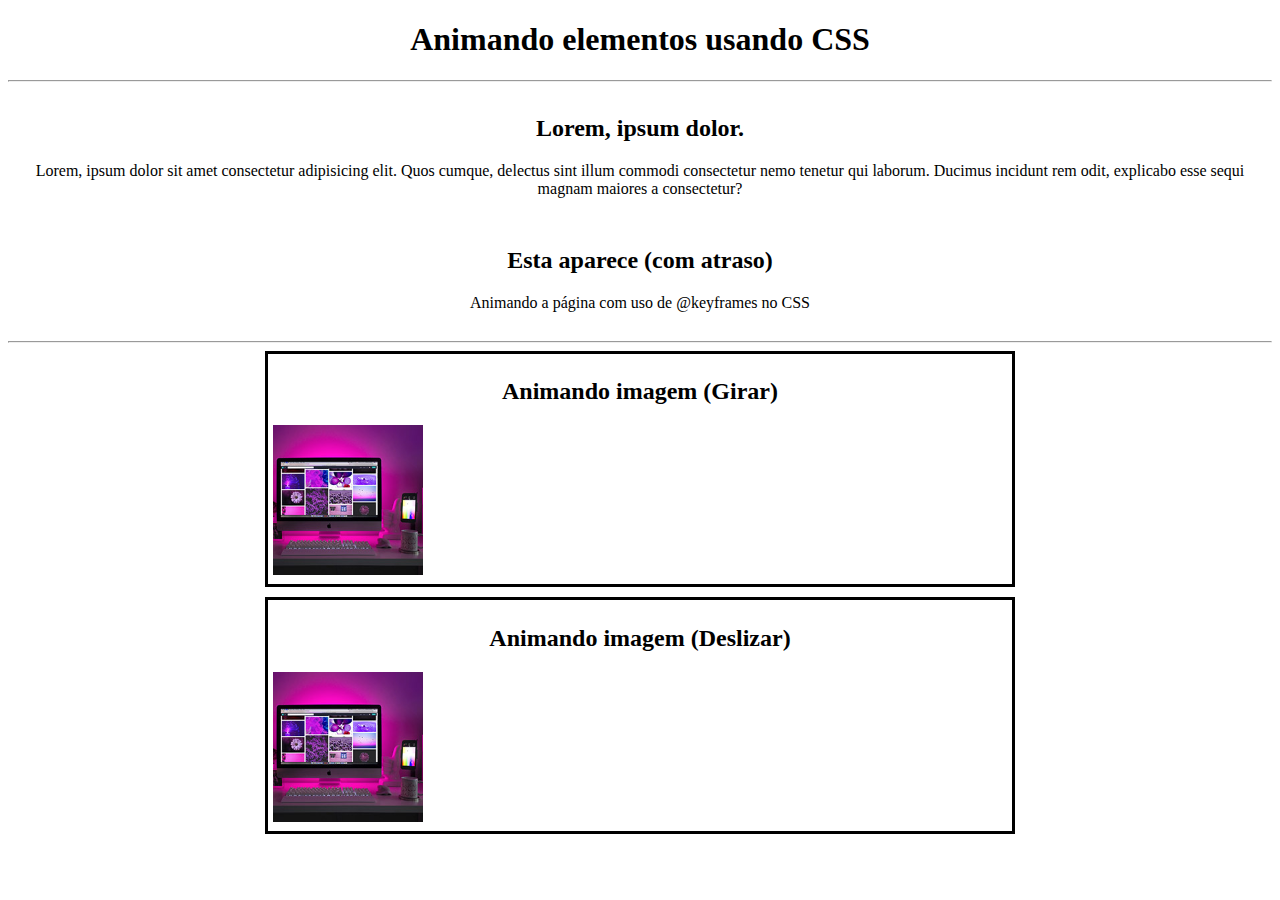
<file: EX_37(Animações)_A/index.html>
<!DOCTYPE html>
<html lang="pt-br">
<head>
    <meta charset="UTF-8">
    <meta http-equiv="X-UA-Compatible" content="IE=edge">
    <meta name="viewport" content="width=device-width, initial-scale=1.0">
    <title>Animações usando CSS</title>
    <link rel="stylesheet" href="style.css">
</head>
<body>
    <h1>Animando elementos usando CSS</h1>
    <hr>

    <div class="conteudo" id="um">
        <h2>Lorem, ipsum dolor.</h2>
        <p>Lorem, ipsum dolor sit amet consectetur adipisicing elit. Quos cumque, delectus sint illum commodi consectetur nemo tenetur qui laborum. Ducimus incidunt rem odit, explicabo esse sequi magnam maiores a consectetur?</p>
    </div>

    <div class="conteudo" id="dois">
        <h2>Esta aparece (com atraso)</h2>
        <p>Animando a página com uso de @keyframes no CSS</p>
    </div>
    <hr>

    <div id="tres">
        <h2>Animando imagem (Girar)</h2>
        <img src="1_Animação (Alunos_Fazer)/imagens/criativo1m.jpg" alt="imagemAnimada">
    </div>

    <div id="quatro">
        <h2>Animando imagem (Deslizar)</h2>
        <img src="1_Animação (Alunos_Fazer)/imagens/criativo1m.jpg" alt="imagemAnimada">
    </div>
    
</body>
</html>
</file>
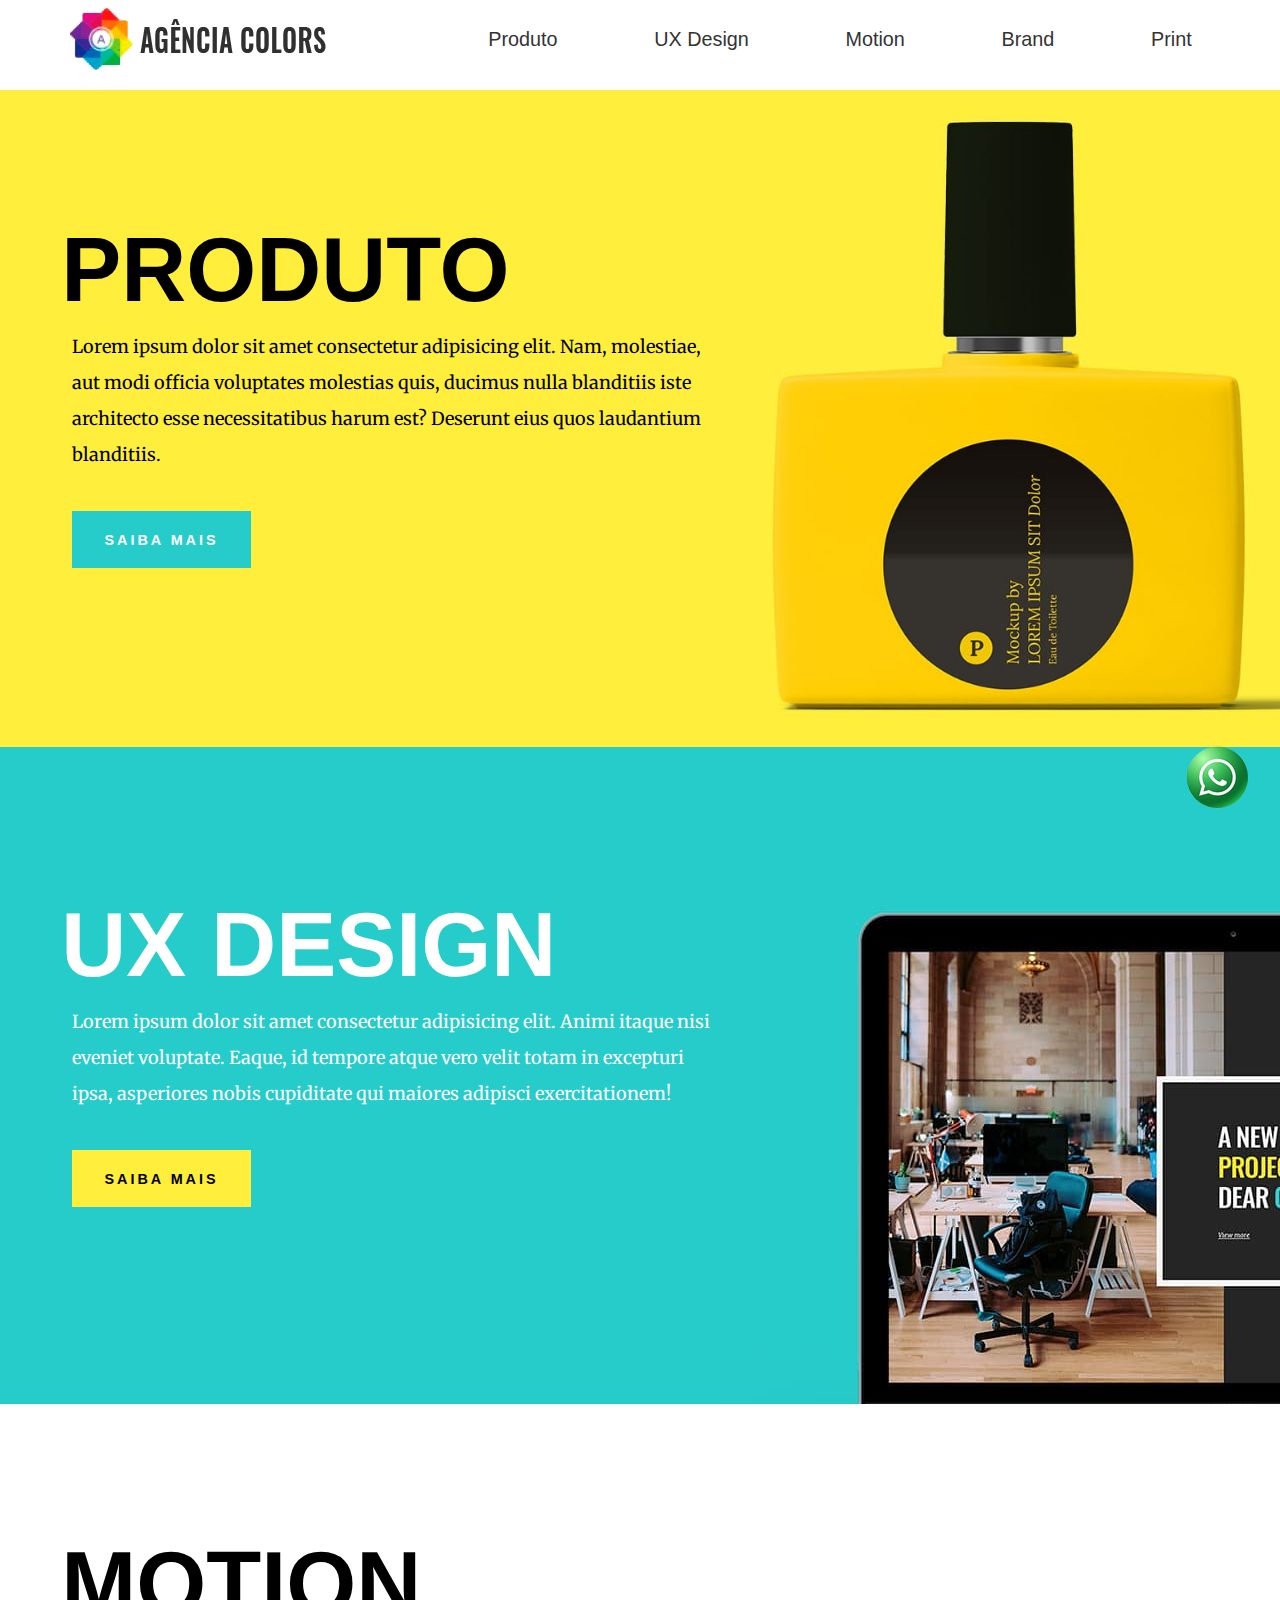
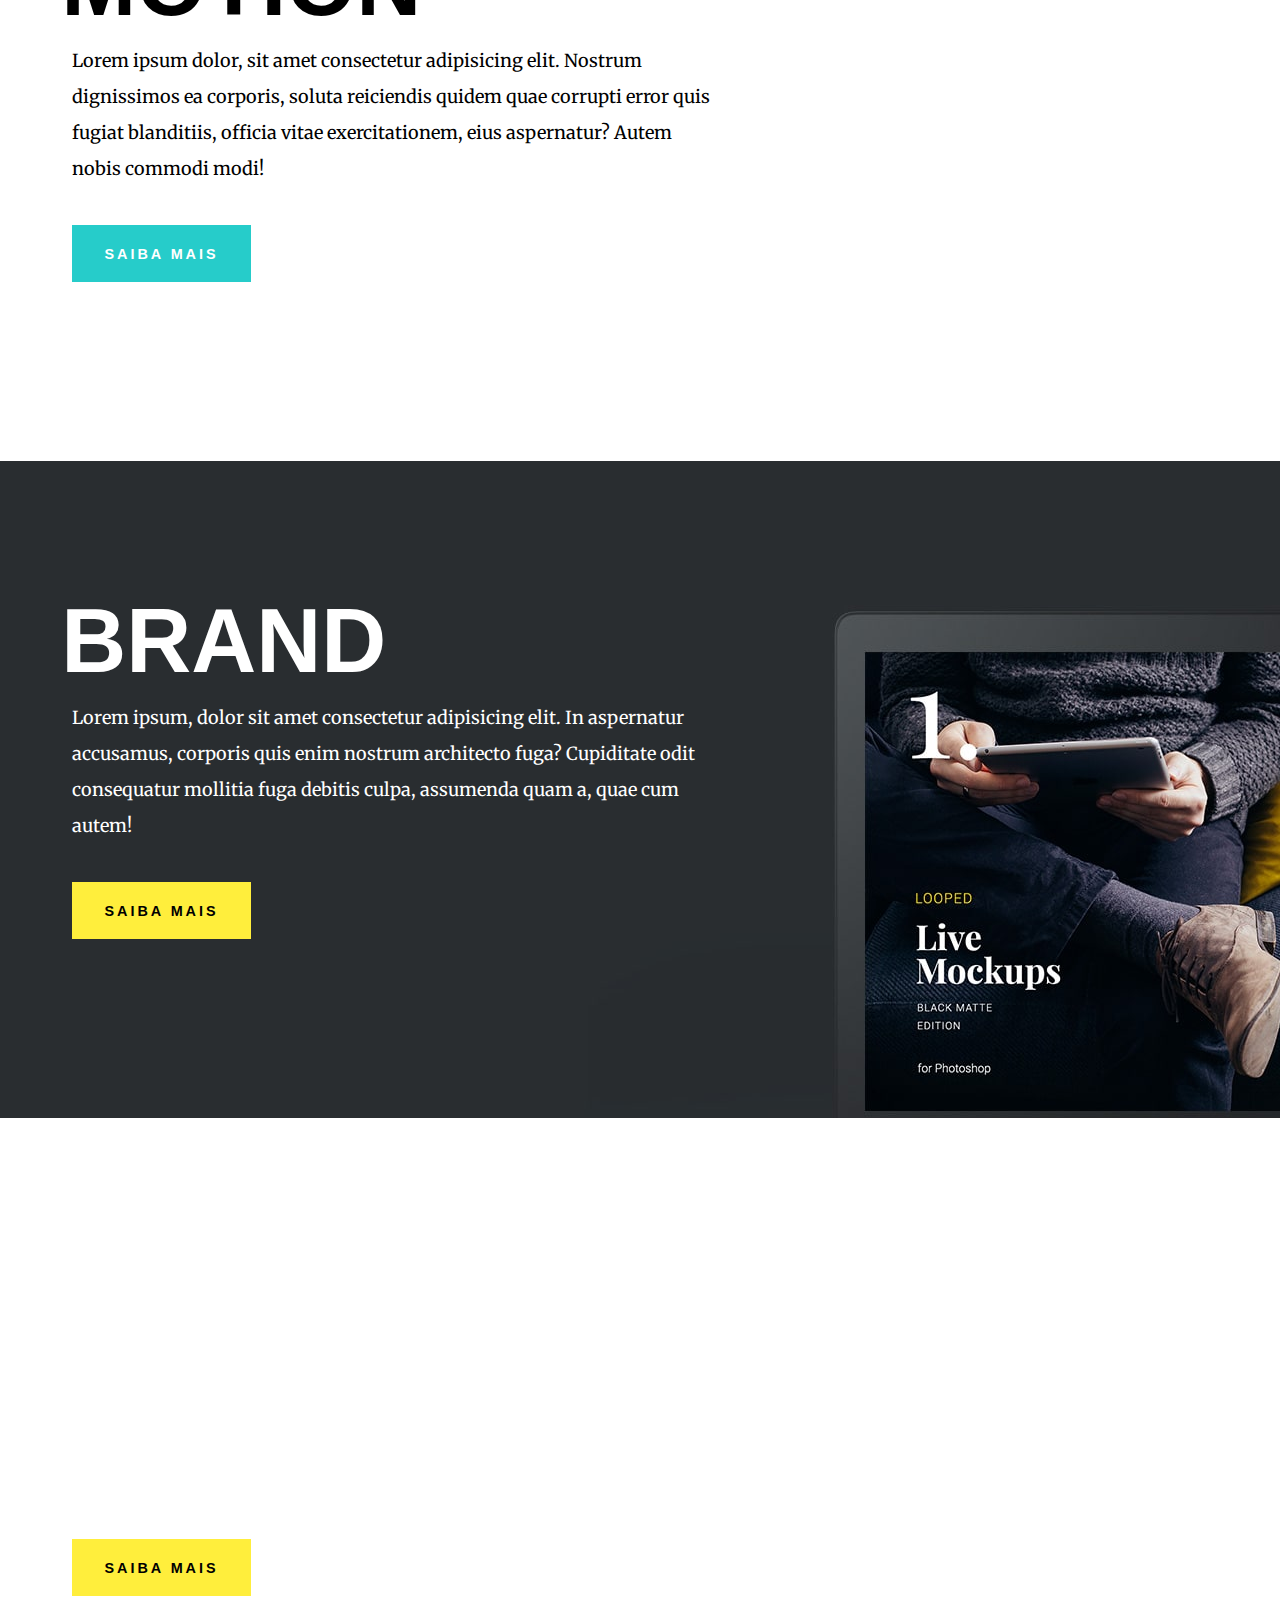
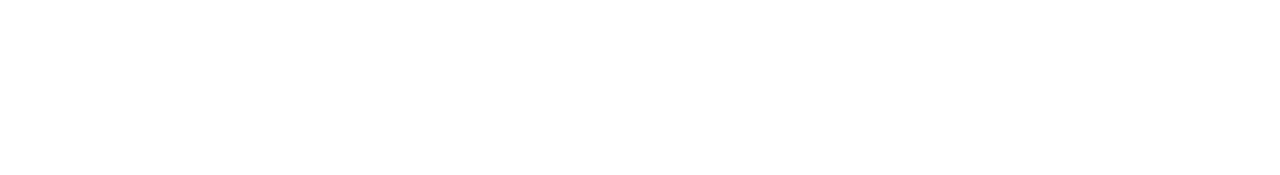
<file: EX_colors-inicio_D/index.html>
<!DOCTYPE html>
<html lang="pt-br">
<head>
    <meta charset="UTF-8">
    <meta http-equiv="X-UA-Compatible" content="IE=edge">
    <meta name="viewport" content="width=device-width, initial-scale=1.0">
    <title>Agência Colors - A web mais colorida</title>
    <meta name="description" content="Criação de sites responsivos, branding e ux design">
    <meta name="keywords" content="site responsivo, ux design, branding, UI">
    <link rel="shortcut icon" href="imagens/favicon-min.png" type="image/x-icon">
    <link rel="stylesheet" href="style.css">

</head>
<body>
    
    <header>

        <div class="logo">
            <p><a href="index.html" title="Agência Colors - Página inicial"><img src="imagens/logo-colors-trans-min.png" alt="Agência Colors Logo"></a></p>
        </div>

        <nav>
            <ul>
                <li><a href="#produto" title="Produto">Produto</a></li>
                <li><a href="#ux" title="UX Design">UX Design</a></li>
                <li><a href="#motion" title="Motion">Motion</a></li>
                <li><a href="#brand" title="Brand">Brand</a></li>
                <li><a href="#print" title="Print">Print</a></li>
            </ul>
        </nav>
    </header>

    <main id="produto">
        <div class="conteudo">
            <h1>Produto</h1>
            <p>Lorem ipsum dolor sit amet consectetur adipisicing elit. Nam, molestiae, aut modi officia voluptates molestias quis, ducimus nulla blanditiis iste architecto esse necessitatibus harum est? Deserunt eius quos laudantium blanditiis.</p>
            <p><a href="#" class="cta verde-agua">Saiba mais</a></p>
        </div>
    </main>

    <section id="ux">
        <div class="conteudo">
            <h1>UX Design</h1>
            <p>Lorem ipsum dolor sit amet consectetur adipisicing elit. Animi itaque nisi eveniet voluptate. Eaque, id tempore atque vero velit totam in excepturi ipsa, asperiores nobis cupiditate qui maiores adipisci exercitationem!</p>
            <p><a href="#" class="cta">Saiba mais</a></p>
        </div>
    </section>

    <section id="motion">
        <div class="conteudo">
            <h1>Motion</h1>
            <p>Lorem ipsum dolor, sit amet consectetur adipisicing elit. Nostrum dignissimos ea corporis, soluta reiciendis quidem quae corrupti error quis fugiat blanditiis, officia vitae exercitationem, eius aspernatur? Autem nobis commodi modi!</p>
            <p><a href="#" class="cta verde-agua">Saiba mais</a></p>
        </div>
    </section>
    
    <section id="brand">
        <div class="conteudo">
            <h1>Brand</h1>
            <p>Lorem ipsum, dolor sit amet consectetur adipisicing elit. In aspernatur accusamus, corporis quis enim nostrum architecto fuga? Cupiditate odit consequatur mollitia fuga debitis culpa, assumenda quam a, quae cum autem!</p>
            <p><a href="#" class="cta">Saiba mais</a></p>
        </div>
    </section>

    <section id="print">
        <div class="conteudo">
            <h1>Print</h1>
            <p>Lorem ipsum, dolor sit amet consectetur adipisicing elit. Corporis neque voluptatibus dolor accusamus sint? In nisi recusandae obcaecati maiores illo, aliquam soluta rerum dolorum maxime eveniet expedita eum velit. Pariatur.</p>
            <p><a href="#" class="cta">Saiba mais</a></p>
        </div>
    </section>

    <div class="fixed">
        <a href="#produto" title="Produto"><img src="imagens/logo-whats-min.png" alt="Whatsapp"></a>
    </div>
</body>
</html>
</file>
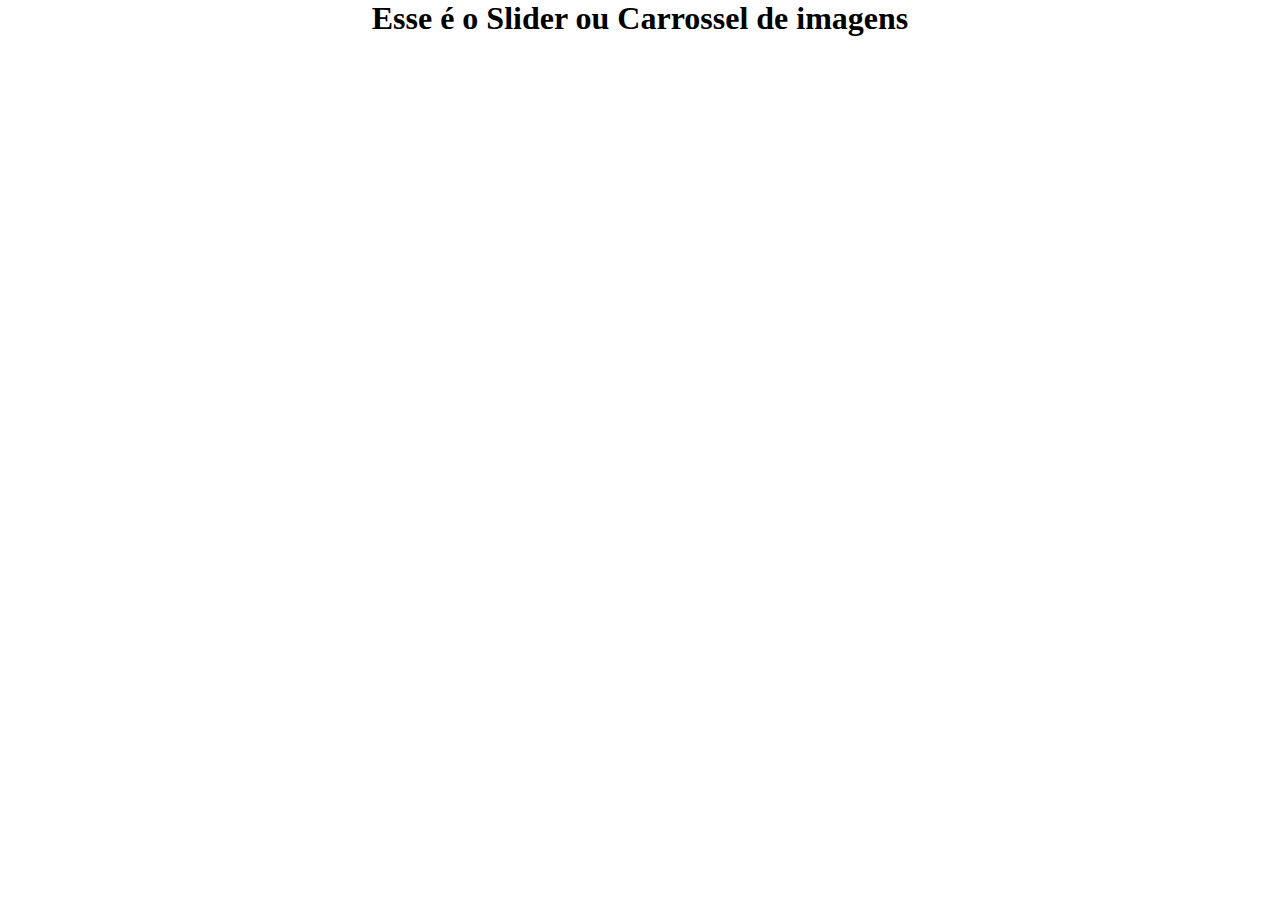
<file: EX_Slider (Básico)_B/index.html>
<!DOCTYPE html>
<html lang="pt-br">
<head>
    <meta charset="UTF-8">
    <meta http-equiv="X-UA-Compatible" content="IE=edge">
    <meta name="viewport" content="width=device-width, initial-scale=1.0">
    <title>Slider com HTML e CSS Puros</title>
    <link rel="stylesheet" href="style.css">
</head>
<body>
    <h1>Esse é o Slider ou Carrossel de imagens</h1>
    <div class="slider">
        <div class="slide">
            <img src="assets/800_-_Beauty_Erha_BLP_SADA-min-removebg-preview.png" alt="Imagem 1">
        </div>
        <div class="slide">
            <img src="assets/How-unrealistic-beauty-standards-profit-from-womens-insecurities-HERO-removebg-preview.png" alt="Imagem 2">
        </div>
        <div class="slide">
            <img src="assets/istockphoto-1250649383-612x612-removebg-preview.png" alt="Imagem 3">
        </div>

    </div>
    
</body>
</html>
</file>
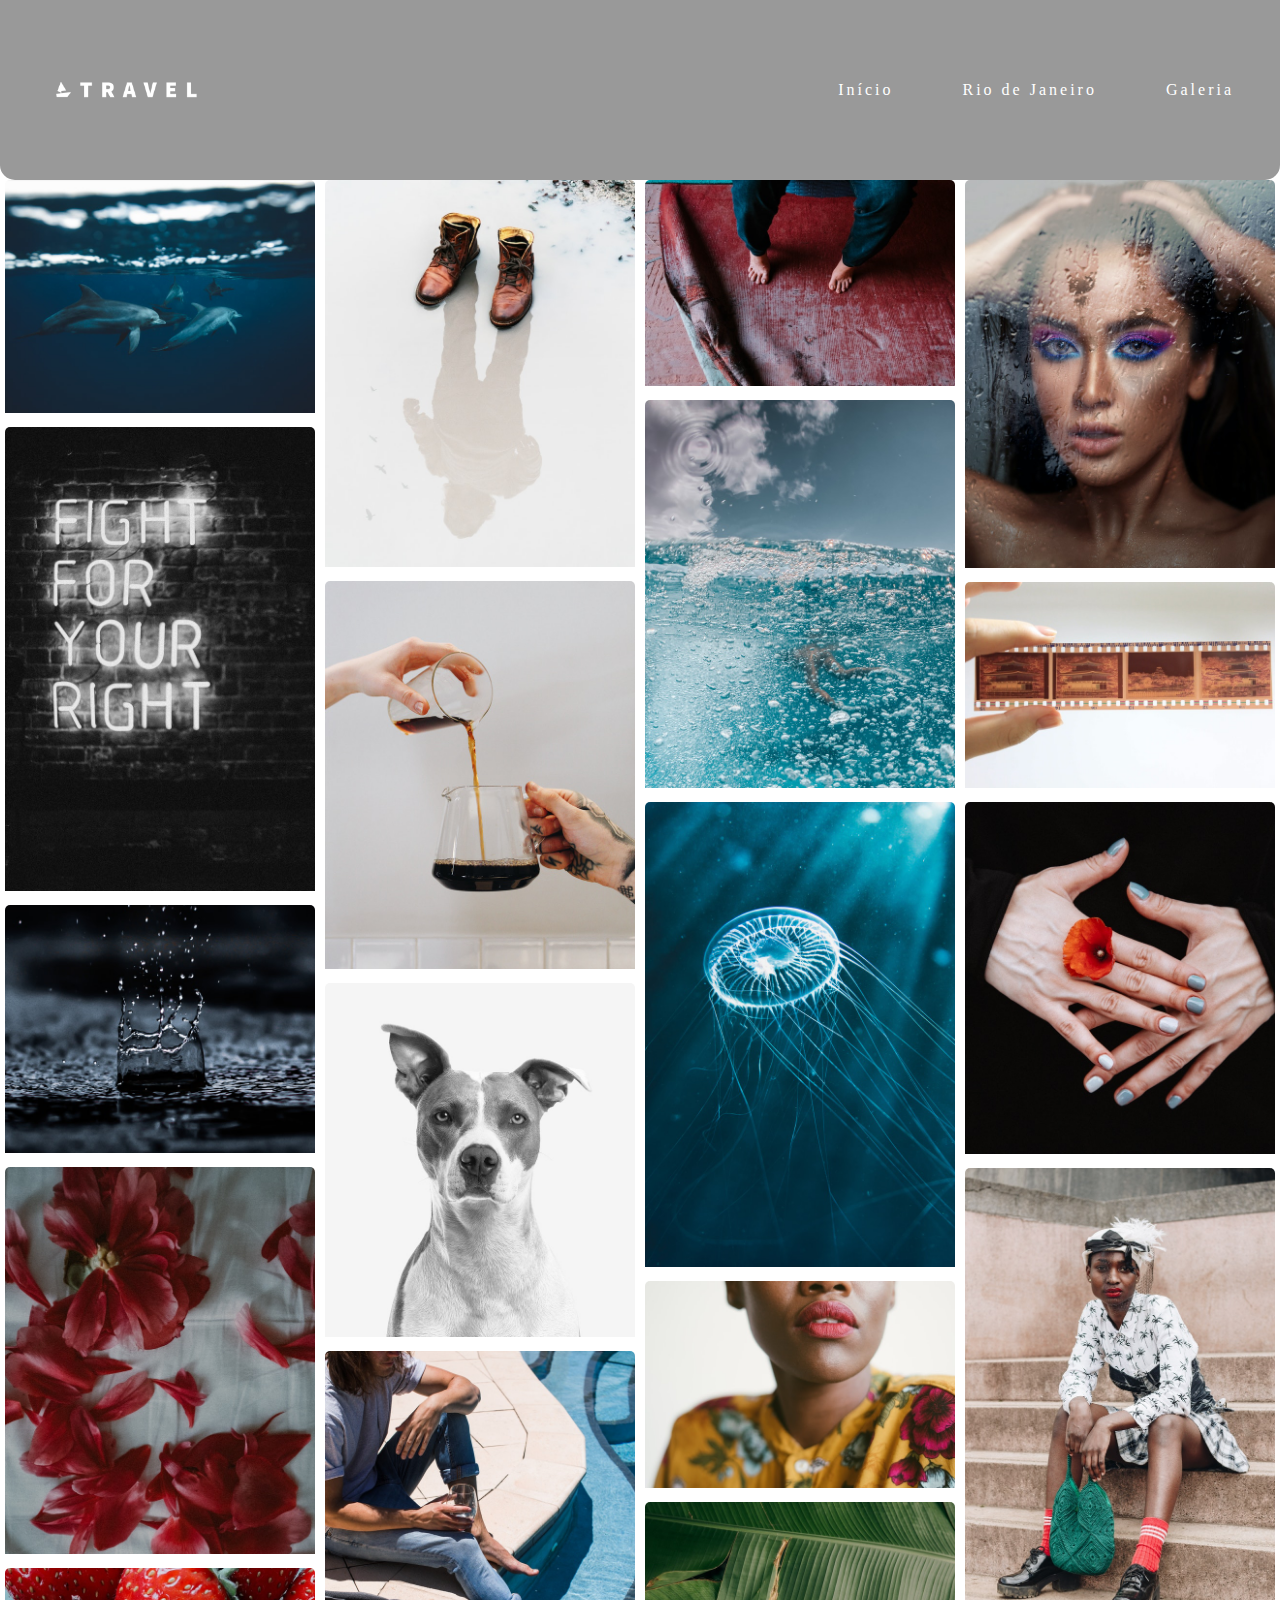
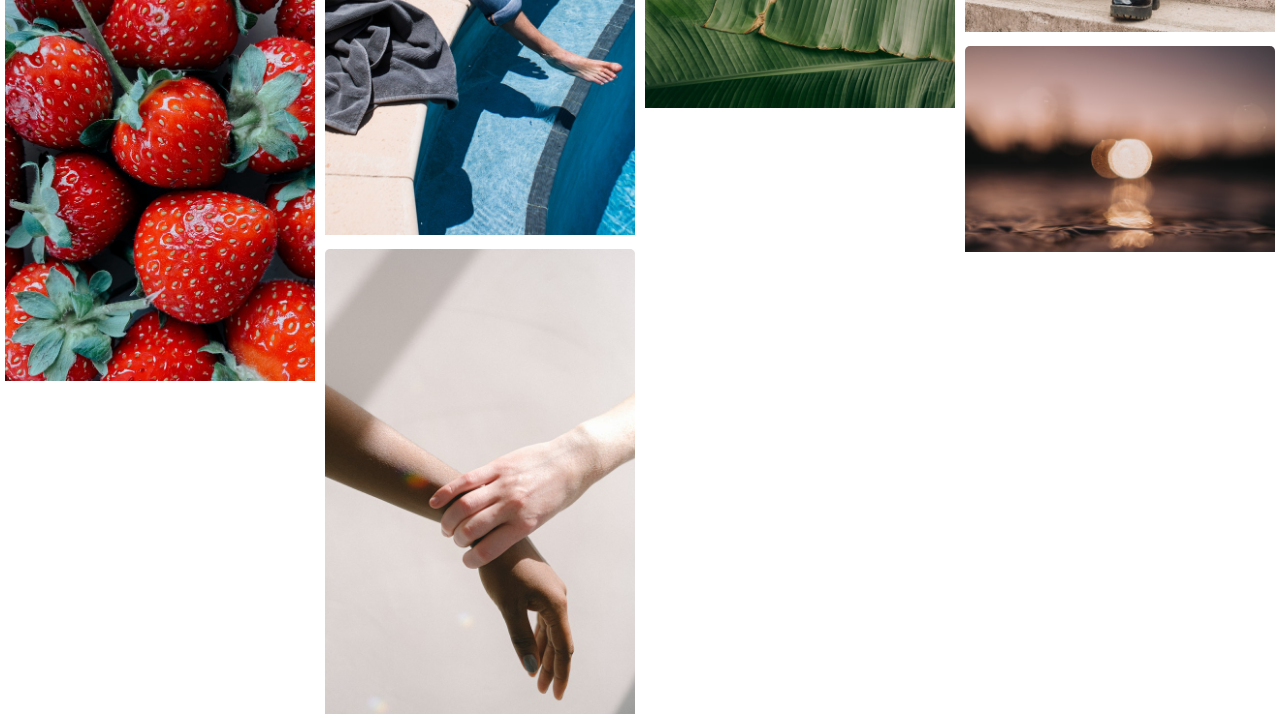
<file: EX_Rio de Janeiro 2.0_C/galeria.html>
<!DOCTYPE html>
<html lang="pt-br">
<head>
    <meta charset="UTF-8">
    <meta http-equiv="X-UA-Compatible" content="IE=edge">
    <meta name="viewport" content="width=device-width, initial-scale=1.0">
    <title>Travel now Turismo</title>
    <link rel="stylesheet" href="style.css">
</head>
<body>
    <nav class="navgaleria">
        <img src="imagens/Logo-Travel-2.png" class="logo" alt="logo">

        <ul>
            <li><a href="index.html">Início</a></li>
            <li><a href="rio.html">Rio de Janeiro</a></li>
            <li><a href="galeria.html">Galeria</a></li>
        </ul>
    </nav>
    <!-- _______________________________________________________________________________________ -->

    <main id="album">
        <section class="coluna">
            <img src="imagens/imagem001.jpg" alt="Golfinhos">
            <img src="imagens/imagem002.jpg" alt="Fight for your right">
            <img src="imagens/imagem003.jpg" alt="Gota">
            <img src="imagens/imagem004.jpg" alt="Flores">
            <img src="imagens/imagem005.jpg" alt="Morangos">
        </section>
        <section class="coluna">
            <img src="imagens/imagem006.jpg" alt="Homem Invisível">
            <img src="imagens/imagem007.jpg" alt="Café &lt;3">
            <img src="imagens/imagem008.jpg" alt="Cachorro">
            <img src="imagens/imagem009.jpg" alt="Drink na piscina">
            <img src="imagens/imagem010.jpg" alt="Pegando pelo pulso">
        </section>
        <section class="coluna">
            <img src="imagens/imagem011.jpg" alt="Tapete vermelho">
            <img src="imagens/imagem012.jpg" alt="Mergulho">
            <img src="imagens/imagem013.jpg" alt="Água viva">
            <img src="imagens/imagem014.jpg" alt="Roupa florida">
            <img src="imagens/imagem015.jpg" alt="Folhas">
        </section>
        <section class="coluna">
            <img src="imagens/imagem016.jpg" alt="Olhos coloridos">
            <img src="imagens/imagem017.jpg" alt="Negativo da foto">
            <img src="imagens/imagem018.jpg" alt="Flor laranja">
            <img src="imagens/imagem019.jpg" alt="Bolsa verde, meias vermelhas">
            <img src="imagens/imagem020.jpg" alt="Brilho na água">
        </section>

    </main>
</body>
</html>
</file>
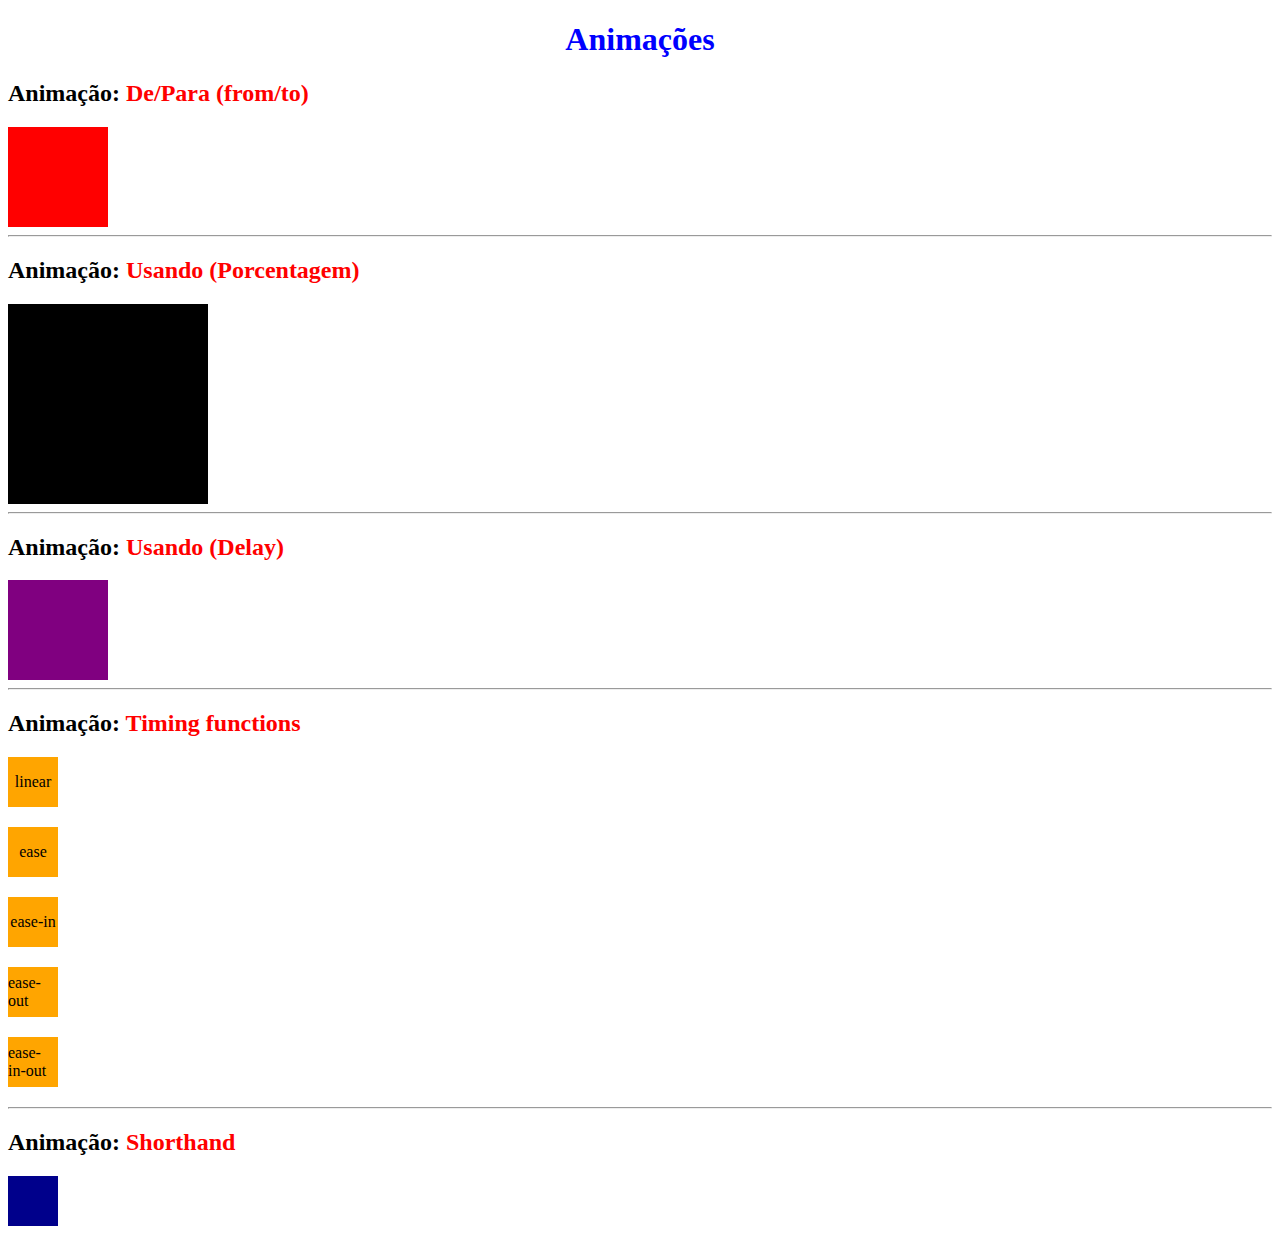
<file: EX_37(Animações)_A/2_Complementares(Passar)/anima.html>
<!DOCTYPE html>
<html lang="pt-br">
<head>
    <meta charset="UTF-8">
    <meta http-equiv="X-UA-Compatible" content="IE=edge">
    <meta name="viewport" content="width=device-width, initial-scale=1.0">
    <title>Animações</title>
    <link rel="stylesheet" href="style.css">
</head>
<body>
    <h1>Animações</h1>

    <h2>Animação: <span>De/Para (from/to)</span></h2>
    <div class="animation-div"></div>

    <hr>

    <h2>Animação: <span>Usando (Porcentagem)</span></h2>
    <div class="animation-div2"></div>

    <hr>

    <h2>Animação: <span>Usando (Delay)</span></h2>
    <div class="animation-div3"></div>

    <hr>

    <h2>Animação: <span>Timing functions</span></h2>
    <div class="box" id="animation-div4">linear</div>
    <div class="box" id="animation-div5">ease</div>
    <div class="box" id="animation-div6">ease-in</div>
    <div class="box" id="animation-div7">ease-out</div>
    <div class="box" id="animation-div8">ease-in-out</div>

    <hr>

    <h2>Animação: <span>Shorthand</span></h2>
    <div class="animation-div9"></div>

</body>
</html>
</file>
<file: EX_37(Animações)_A/style.css>
*, *::after, *::before {box-sizing: border-box;}

.conteudo {
    background-color: white;
    padding: 5px;
    margin-bottom: 3px;
    border-radius: 5px;
}

h1, h2, p {
    text-align: center;
}

@keyframes animaFundo {
    0% {background-color: lightblue;}
    50% {background-color: lightcoral;}
    100% {background-color: lightgreen;}
}

body {
    font-family: 'Segoe UI';
    animation: animaFundo 3s infinite alternate-reverse;
}

@keyframes aparecer {
    from {opacity: 0;}
    to {opacity: 1;}
}

#dois {
    animation-name: aparecer;
    animation-duration: 5s;
    animation-delay: 1s;
    animation-fill-mode: backwards;
}

#tres {
    border: solid 3px;
    padding: 5px;
    width: 750px;
    margin: auto;
}

img {
    width: 150px;
    height: 150px;
}

@keyframes animaImagem {
    from {transform: translateX(570px) rotateZ(360deg); opacity: 1;}
}

#tres img {
    animation-name: animaImagem;
    animation-duration: 2s;
    animation-iteration-count: infinite;
    animation-timing-function: linear;
    animation-direction: alternate;
}

#quatro {
    border: solid 3px;
    padding: 5px;
    width: 750px;
    margin: auto;
    margin-top: 10px;
}

@keyframes animaImagem2 {
    form {transform: translateX(0)}
    to {transform: translateX(580px);}
}

#quatro img {
    animation-name: animaImagem2;
    animation-duration: 2s;
    animation-iteration-count: infinite;
    animation-timing-function: linear;
    animation-direction: alternate;
}
</file>
<file: EX_colors-inicio_D/style.css>
@import url(https://fonts.googleapis.com/css2?family=Merriweather&display=swap&#39;);

*, *::after, *::before {
    box-sizing: border-box;
    scroll-padding-top: 120px;
}

html {
    font-size: 18px;
    scroll-behavior: smooth;
}

body {
    margin: 0;
    padding: 0;
    font-family: 'Merriweather', serif;
}

img, iframe, video {
    max-width: 100%;
}

h1 {
    font-family: 'Oswald', sans-serif;
    font-size: 3rem;
}

header {
    background-color: white;
    text-align: center;
    position: sticky;
    top: 0;
    padding-bottom: 0.7rem;
}

nav ul {
    list-style: none;
    margin: 0;
    padding: 0;
    display: flex;
    justify-content: space-around;
}

nav a {
    text-decoration: none;
    color: #333;
    font-family: 'Oswald', sans-serif;
    font-weight: normal;
    padding: .5rem .6rem;
    transition: all .8s;
}

nav a:hover {
    color: rgb(255, 238, 60);
    background-color: black;
}

main, section {
    height: 73vh;
    display: flex;
    align-items: center;
    margin: 0;
}

.conteudo {
    width: 90%;
    margin: auto;
    max-width: 800px;
}

.conteudo h1 {
    text-transform: uppercase;
    font-family: 'Oswald', sans-serif;
    font-size: 3rem;
    margin-bottom: 1rem;
}

.conteudo p {
    line-height: 2rem;
}

.cta {
    font-family: 'Oswald', sans-serif;
    text-decoration: none;
    font-size: .8rem;
    font-weight: 600;
    background-color: rgb(255, 238, 60);
    padding: 1.15rem 1.8rem;
    line-height: 5.5rem;
    color: black;
    letter-spacing: 3px;
    text-transform: uppercase;
}

.cta ::before {
    content: "+";
    margin-right: 0.8rem;
}

.verde-agua {
    background-color: #26ccca;
    color: white;
}

#ux {
    color: white;
    background-image: url(imagens/h13-background-img-2-min.jpg);
}

#motion {
    background-image: url(imagens/h13-background-img-3-min.jpg);
    background-size: cover;
    background-position-x: center;
}

#brand {
    background-image: url(imagens/h13-background-img-4-min.jpg);
    color: white;
}

.texto {
    color: #999;
}

#print {
    color: white;
    background-image: url(imagens/h13-background-img-5-min.jpg);
    background-size: cover;
    background-position-x: center;
}

#produto {
    background-image: url(imagens/h13-background-img-1-min.jpg);
    background-size: cover;
    background-position-x: center;
}

#produto, #motion, #print {
    background-attachment: fixed;
}

.conteudo {
    width: 50%;
    max-width: 800px;
    margin: 0;
    margin-left: 4rem;
}

.fixed {
    position: fixed;
    width: 65px;
    height: 65px;
    font-weight: border;
    bottom: 90px;
    right: 30px;
}

.fixed:hover {
    background-color: green;
    font-weight: bolder;
    border-radius: 35px;
}

@media screen and (min-width:768px) {
    header {
        display: flex;
        justify-content: space-around;
        align-items: center;
        height: 10vh;
    }

    .logo {
        width: 25%;
    }

    header nav {
        width: 70%;
        max-width: 800px;
    }

    nav a {
        font-size: 1.1rem;
        padding: 0.7rem 1.0rem;
    }

    .conteudo h1{
        font-size: 5rem;
        margin: -0.6rem;
    }
}
</file>
<file: EX_Slider (Básico)_B/style.css>
*{
    margin: 0;
    padding: 0;
}

h1 {
    text-align: center;
}

.slider {
    width: 80%;
    height: 450px;
    overflow: hidden;
    position: relative;
    margin: auto;
    margin-top: 50px;
}

.slide {
    width: 100%;
    height: 100%;
    position: absolute;
    opacity: 0;
    transition: opacity 0.5s ease-in-out;

}

.slide img {
    width: 100%;
    height: 100%;
    object-fit: cover;

}

.slide.active {
    opacity: 1;
}

.slide:nth-child(1) {
    animation: fade 6s infinite;
}

.slide:nth-child(2) {
    animation: fade 6s infinite 2s;

}

.slide:nth-child(3) {
    animation: fade 6s infinite 4s;

}

@keyframes fade {
    0% {
        opacity: 0;
    }
    25% {
        opacity: 1;
    }
    75% {
        opacity: 1;
    }
    100%{
        opacity: 0;
    }
}
</file>
<file: EX_Rio de Janeiro 2.0_C/style.css>
* {
    margin: 0;
    padding: 0;
    font-family: Verdana;
    box-sizing: border-box;
}

/* Ajuste do plano de fundo */
.plano-de-fundo {
    width: 100%;
    height: 100vh;
    background-image: linear-gradient(rgba(0,0,0,0.5),rgba(0,0,0,0.5)), url(../imagens/praia.jpg);
    background-size: cover;
    background-position: center;
    position: relative;
}

/* Ajuste da barra de navegação */
nav {
    position: absolute;
    top: 0;
    left: 0;
    width: 100%;
    padding: 15px 6px;
    display: flex;
    align-items: center;
    justify-content: space-between;
}

/* Ajuste da barra de navegação (Album) */
.navgaleria {
    position: sticky;
    left: 0;
    top: 0;
    width: 100%;
    height: 20vh;
    background-color: #999;
    border-bottom-left-radius: 15px;
    border-bottom-right-radius: 15px;

}

.navgaleria img {
    margin-top: 15px;
}

/* Posicionamento do logo */
nav .logo {
    width: 160px;
    cursor: pointer;
    margin-left: 40px;
}

/* Ajuste da barra de navegação para ficar na horizontal e remoção dos marcadores */
nav ul li {
    display: inline-block;
    list-style: none;
    margin: 5px 25px;
    letter-spacing: 3px;
    margin-right: 40px;
}
/* Ajuste dos links da barra de navegação */
nav ul li a {
    text-decoration: none;
    color: #fff;
}
nav ul li a:hover {
    text-decoration: none;
    color: yellow;
}
/* Configuração do título animado */
.titulo {
    position: absolute;
    top: 50%;
    left: 50%;
    transform: translate(-50%, -50%);
    font-size: 60px;
    color: white;

}

/* Funcionalidade de destaque da palavra */
span {
    color: transparent;
    background-image: linear-gradient(yellow, yellow);
    background-repeat: no-repeat;
    background-clip: text;
    -webkit-background-clip: text;
    background-position: -500px 0;
    animation: backcolor 3s linear infinite alternate;
}

/* ____________________________________________________________________ */
/* Página Rio de janeiro */

.plano-fundo {
    width: 100%;
    height: 100vh;
    background-image: linear-gradient(rgba(12,3,51,0.3),rgba(12,3,51,0.3));
    position: relative;
    padding: 0 5%;
    display: flex;
    align-items: center;
    justify-content: center;
}

.navrio {
    width: 100%;
    position: absolute;
    top: 0;
    left: 0;
    padding: 20px 8%;
    display: flex;
    align-items: center;
    justify-content: space-between;
}

.navrio .logo {
    width: 20px;
}

.navrio ul li {
    list-style: none;
    display: inline-block;
    margin-left: 40px;
    text-transform: uppercase;
    letter-spacing: 2px; /* Define o espaçamento entre as letras como 2px */
}

.navrio ul li a {
    text-decoration: none;
    color: #fff;
    font-size: 17px;
}

.conteudo {
    text-align: center;
}

.conteudo h1 {
    font-size: 70px;
    color: #fff;
    font-weight: 600;
    transition: 0.5s;
}

/* Define o estilo aplicado a elementos <h1> dentro de .conteudo quando o mouse estiver em cima */
.conteudo h1:hover {
    -webkit-text-stroke: 2px #fff; /* Adiciona um contorno de texto de 2px branco */
    color: transparent; /* Define a cor do texto como transparente */
}

.conteudo a {
    text-decoration: none;
    display: inline-block;
    color: #fff;
    font-size: 24px;
    border: 2px solid #fff;
    padding: 14px 70px;
    border-radius: 50px;
    margin-top: 20px;
}

.back-video {
    position: absolute;
    right: 0;
    bottom: 0;
    z-index: -1;
}


/* Cor de fundo página e cor da fonte */
.bodycontato {
background: #999;
color: white;
font-weight: 400;
display: flex; 
min-height: 100vh;
min-width: 100vw;
}

.contato {
width: 50vw;
display: flex;
flex-direction: column;
align-items: center;
justify-content: center;

}

/* _____________________________________________________________________ */
/* Album de fotos (Galeria) */

main#album {
    /*Renderiza os elementos*/
    display: flex;
    /*Coloca o conteúdo em linha e não permite a quebra de linha.*/
    flex-flow: row wrap;
}

section.coluna {
    /*border: 1px dashed black;*/
    flex: 1 1 100%;
    padding: 0px 5px; 
  
}

section > img {
    /* Especifica a largura e a altura de uma imagem*/
    width: 100%;
    /*indica a distância na parte inferior do conteúdo*/
    padding-bottom: 10px;
    border-radius: 5px;
}


/* Define o estilo aplicado a elementos .back-video quando a relação de aspecto mínima for 16/9 */
@media (min-aspect-radio: 16/9) {
    .back-video {
        width: 100%; /* Define a largura como 100% */
        height: auto; /* Define a altura como automática */
    }
}

/* Define o estilo aplicado a elementos .back-video quando a relação de aspecto máxima for 16/9 */
@media (max-aspect-radio: 16/9) {
    .back-video {
        width: auto; /* Define a largura como automática */
        height: 100%; /* Define a altura como 100% */
    }
}

/* Anima para aparecer */
@keyframes backcolor {
    100% {
        background-position: 0 0;
    }
}

@media screen and (max-width: 768px) {
    .titulo {
        font-size: 40px;
    }
 }

/* _____________________________________________________________ */
/* Responsividade (Album de fotos) */

/* Tamanho de tablets*/
@media screen and (min-width: 768px) and (max-width: 992px) {
    section.coluna {
        flex: 1 1 50%;
    }
}

/* Tamanho de celulares*/
@media screen and (min-width: 992px) {
    section.coluna {
        flex: 1 1 25%;
    }
}
</file>
<file: EX_37(Animações)_A/2_Complementares(Passar)/style.css>
/* Geral */
h1{
    color: blue;
    text-align: center;
}
span {
    color: red;
}

/* Animações */

/* 1ª De/Para */
@keyframes animacao {
    from {background-color: red;}
    to {background-color: yellow;}

}

/* 2ª Porcentagem */
@keyframes animacao2 {
    0% {}
    30% {width: 100px;}
    60% {background-color: red;}
    80% {left: 100px; background-color: blue;}
    100% {height: 100px;}
}

/* 3ª Delay e iteration*/
@keyframes animacao3 {
    from {left: 0;}
    to {Left:200px; background-color: green;}
}

/* 4ª Timing functions */
@keyframes animacao4 {
    from {left: 0;}
    to {Left:500px;}
}

/* 5ª Shorthand */
@keyframes animacao5 {
    0% {left: 0px;}
    25% {left: 20px; background-color: blue;}
    60% {left: 100px; background-color: orange;}
    100% {left: 50px; background-color: red;}
}


/* ________________________________________________________ */
/* 1ª De/Para */
.animation-div {
    width: 100px;
    height: 100px;
    background-color: red;
    animation-name: animacao;
    animation-duration: 5s ;
}

/* 2ª Porcentagem */
.animation-div2 {
    width: 200px;
    height: 200px;
    background-color: black;
    animation-name: animacao2;
    animation-duration: 6s ;
    position: relative;
}

/* 3ª Delay e iteration*/
.animation-div3 {
    width: 100px;
    height: 100px;
    background-color: purple;
    animation-name: animacao3;
    animation-duration: 3s ;
    animation-delay: 1s;
    /* animation-iteration-count: 3;  Nº de ciclos a executar */
    animation-iteration-count: infinite; /* Executar sempre */
    position: relative;
}

/* 4ª Timing function */

.box {
    background-color: orange;
    width: 50px;
    height: 50px;
    position: relative;
    animation-name: animacao4;
    animation-duration: 4s ;
    animation-iteration-count: infinite;
    display: flex;
    justify-content: center;
    align-items: center;
    margin: 20px 0;
}

#animation-div4 {
    /* Vai de forma linear */
    animation-timing-function: linear;

}
#animation-div5 {
    /* Começa rápido e termina devagar */
    animation-timing-function: ease;

}
#animation-div6 {
    /* Começa devagar e termina rápido */
    animation-timing-function: ease-in;

}
#animation-div7 {
    /* Começa rápido e desacelera */
    animation-timing-function: ease-out;

}
#animation-div8 {
    /* Começa devagar, no meio acelera, termina devagar */
    animation-timing-function: ease-in-out;

}

/* _______________________________________________ */
/* 5ª Shorthand */

.animation-div9 {
    background-color: darkblue;
    width: 50px;
    height: 50px;
    position: relative;

    /* Shorthand */
    /* Nome animação, duração, time-function, delay e iteration */
    animation: animacao5 6s ease-out 2s infinite;

}
</file>
